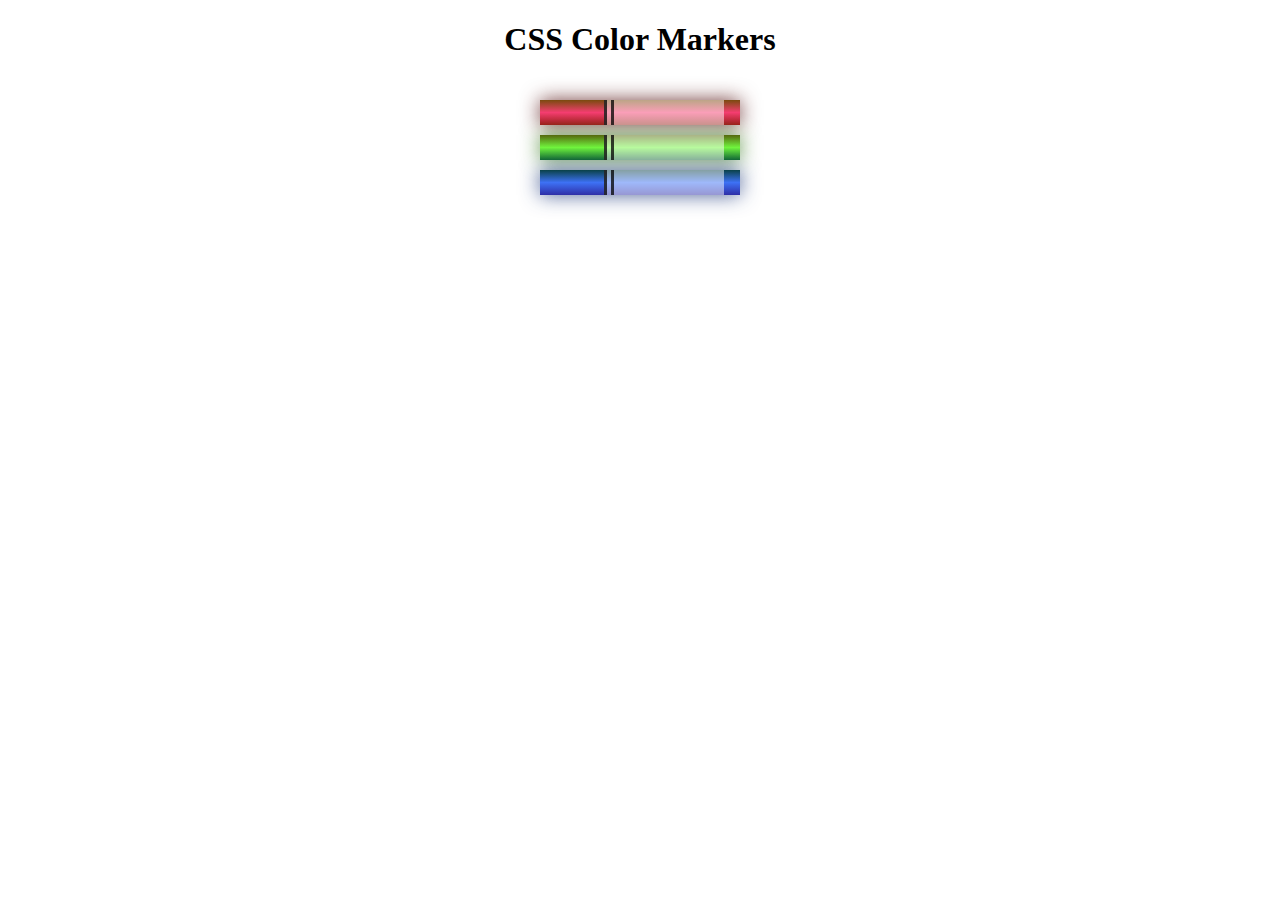
<file: 3.SetcoloredMarkers/index.html>
<!DOCTYPE html>
<html lang="en">
  <head>
    <meta charset="utf-8">
    <meta name="viewport" content="width=device-width, initial-scale=1.0">
    <title>Colored Markers</title>
    <link rel="stylesheet" href="styles.css">
  </head>
  <body>
    <h1>CSS Color Markers</h1>
    <div class="container">
      <div class="marker red">
        <div class="cap"></div>
        <div class="sleeve"></div>
      </div>
      <div class="marker green">
        <div class="cap"></div>
        <div class="sleeve"></div>
      </div>
      <div class="marker blue">
        <div class="cap"></div>
        <div class="sleeve"></div>
      </div>
    </div>
  </body>
</html>
</file>
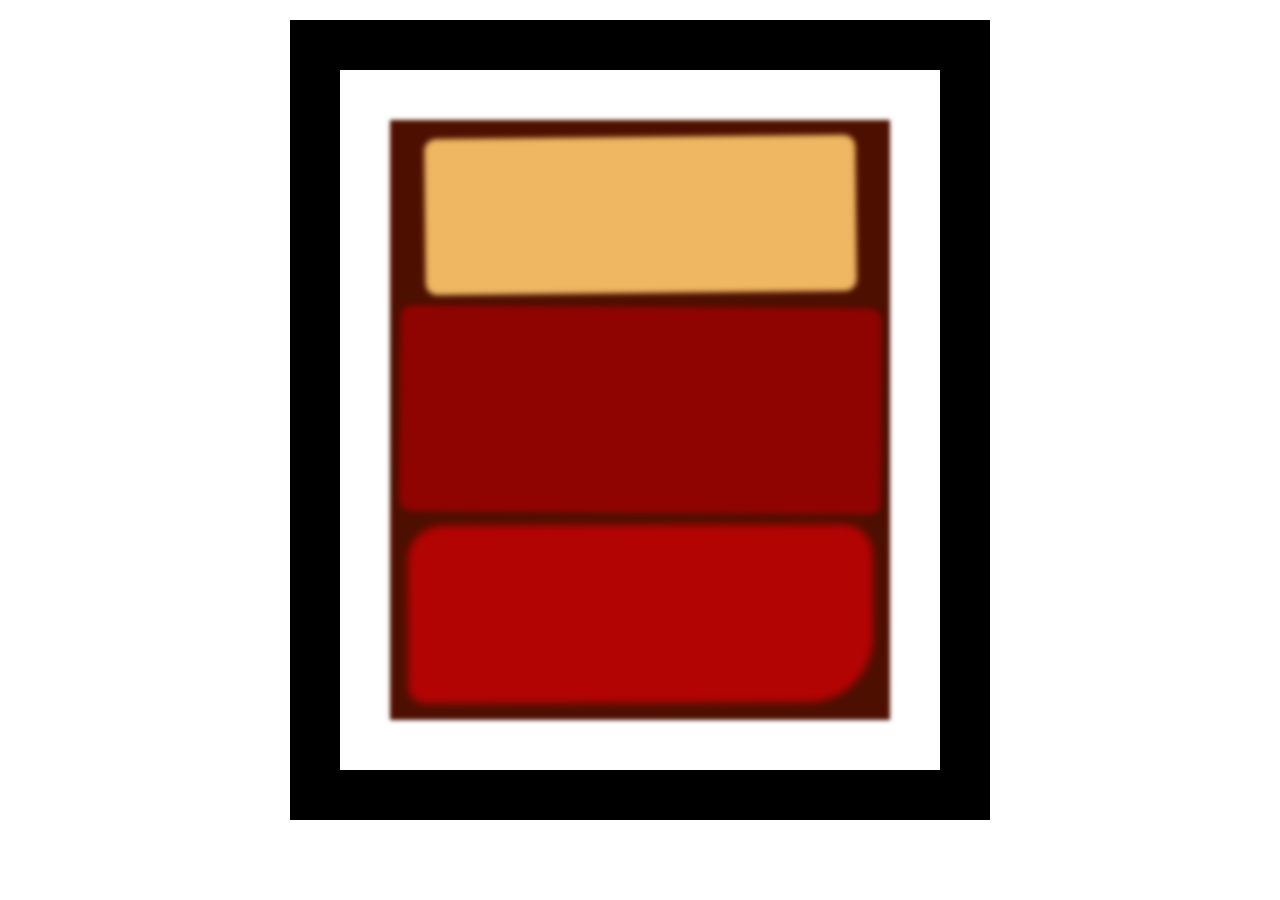
<file: 5.Box Model/index.html>
<!DOCTYPE html>

<html lang="en">

  <head>

    <meta charset="UTF-8">
    
    <title>Rothko Painting</title>

    <link href="styles.css" rel="stylesheet">

  </head>

  <body>

    <div class="frame">

            <div class="canvas">

        <div class="one"></div>

        <div class="two"></div>

        <div class="three"></div>

      </div>

    </div>

  </body>
  
</html>
</file>
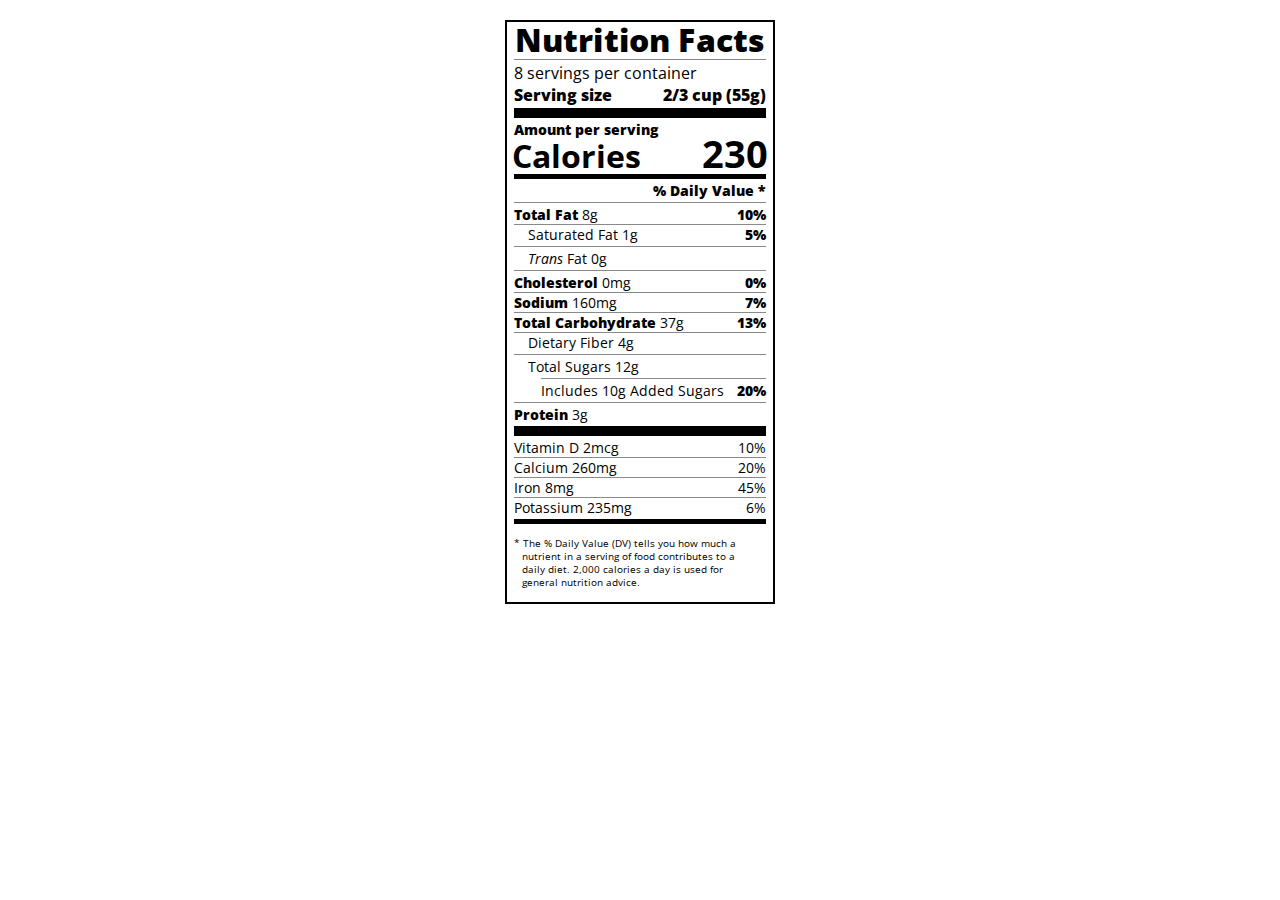
<file: 7. Tabela de nutrição/index.html>
<!DOCTYPE html>
<html lang="en">

<head>
  <meta charset="UTF-8">
  <title>Nutrition Label</title>
  <link href="https://fonts.googleapis.com/css?family=Open+Sans:400,700,800" rel="stylesheet">
  <link href="style.css" rel="stylesheet">
</head>

<body>
  <div class="label">
    <header>
      <h1 class="bold">Nutrition Facts</h1>
      <div class="divider"></div>
      <p>8 servings per container</p>
      <p class="bold">Serving size <span>2/3 cup (55g)</span></p>
    </header>
    <div class="divider large"></div>
    <div class="calories-info">
      <div class="left-container">
        <h2 class="bold small-text">Amount per serving</h2>
        <p>Calories</p>
      </div>
      <span>230</span>
    </div>
    <div class="divider medium"></div>
    <div class="daily-value small-text">
      <p class="bold right no-divider">% Daily Value *</p>
      <div class="divider"></div>
      <p><span><span class="bold">Total Fat</span> 8g</span> <span class="bold">10%</span></p>
      <p class="indent no-divider">Saturated Fat 1g <span class="bold">5%</span></p>
      <div class="divider"></div>
      <p class="indent no-divider"><span><i>Trans</i> Fat 0g</span></p>
      <div class="divider"></div>
      <p><span><span class="bold">Cholesterol</span> 0mg</span> <span class="bold">0%</span></p>
      <p><span><span class="bold">Sodium</span> 160mg</span> <span class="bold">7%</span></p>
      <p><span><span class="bold">Total Carbohydrate</span> 37g</span> <span class="bold">13%</span></p>
      <p class="indent no-divider">Dietary Fiber 4g</p>
      <div class="divider"></div>
      <p class="indent no-divider">Total Sugars 12g</p>
      <div class="divider double-indent"></div>
      <p class="double-indent no-divider">Includes 10g Added Sugars <span class="bold">20%</span></p>
      <div class="divider"></div>
      <p class="no-divider"><span><span class="bold">Protein</span> 3g</span></p>
      <div class="divider large"></div>
      <p>Vitamin D 2mcg <span>10%</span></p>
      <p>Calcium 260mg <span>20%</span></p>
      <p>Iron 8mg <span>45%</span></p>
      <p class="no-divider">Potassium 235mg <span>6%</span></p>
    </div>
    <div class="divider medium"></div>
    <p class="note">* The % Daily Value (DV) tells you how much a nutrient in a serving of food contributes to a daily
      diet. 2,000 calories a day is used for general nutrition advice.</p>
  </div>
</body>
</html>
</file>
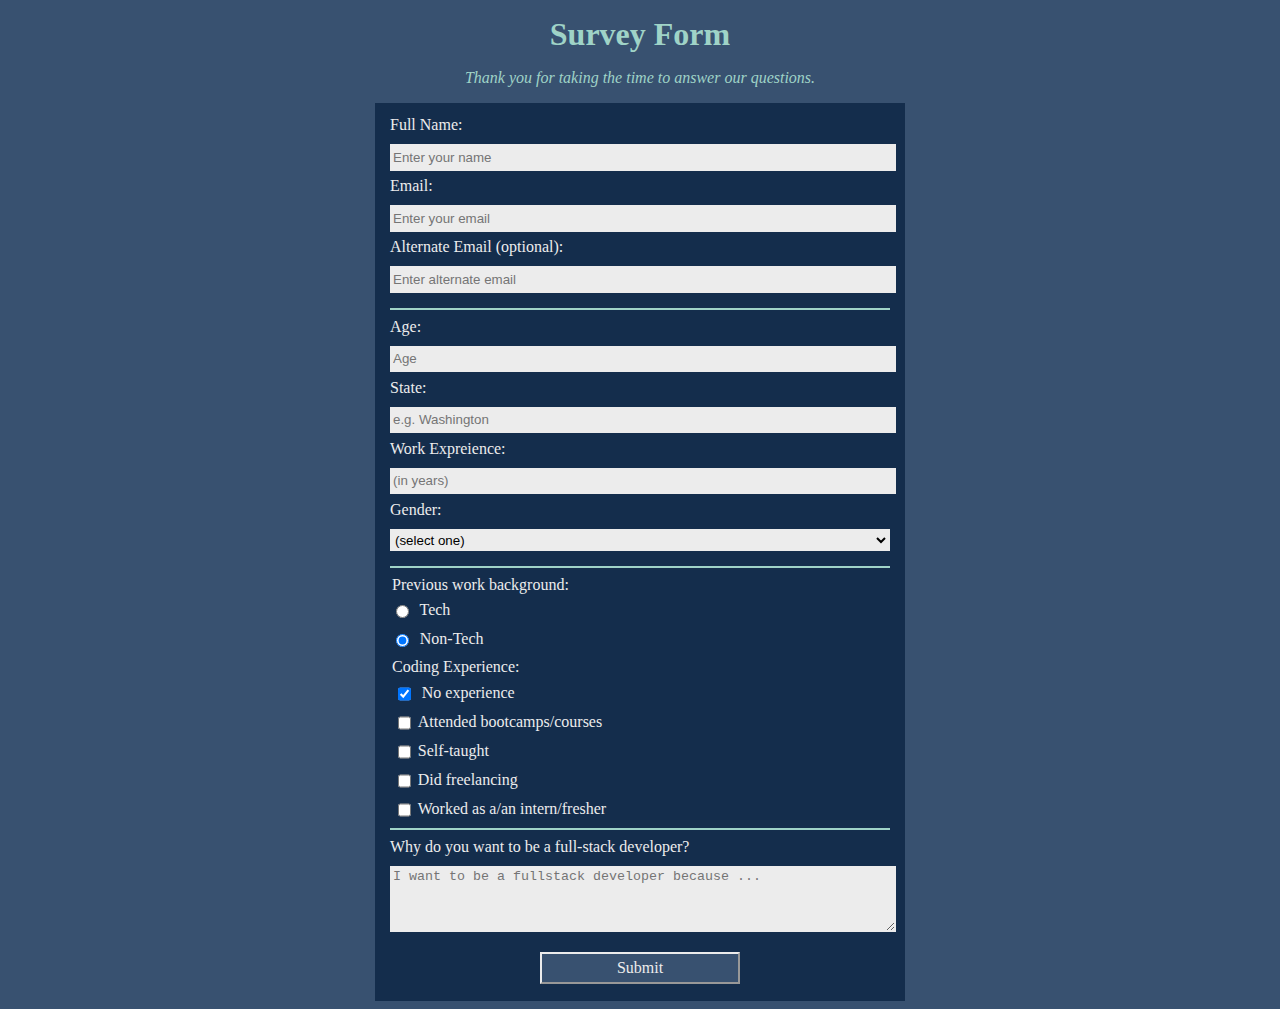
<file: Projeto final 1/index.html>
<!DOCTYPE html>

<html lang="en">

<head>

  <meta charset="UTF-8"/>
  <meta name="viewport" content="width= device width, initial-scale=1.0"/>

  <title>Survey Form</title>

  <link rel="stylesheet" href="styles.css">

  <body>

    <h1 id="title"><strong>Survey Form</strong></h1>

    <p id="description"><em>Thank you for taking the time to answer our questions.</em>
    </p>
    <div>

    <form id="survey-form">

      <label for="name">Full Name: <input id="name" name="full-name" type="text" placeholder="Enter your name" required/>
      </label>

      <label for="email">Email: <input id="email" name="email" type="email" placeholder="Enter your email" required/>
      </label>  

      <label id="email-label">Alternate Email (optional): <input id="email-label" name="alt-email" type="email" placeholder= "Enter alternate email" />
      </label>

      <hr></hr>

      <label>Age: <input id="number" type="number" min="13" max="100" placeholder="Age" required/>
      </label>

      <label id="name-label">State: <input id="name-label" name="state" type="text" placeholder="e.g. Washington" required/>
      </label>

      <label id="number-label">Work Expreience: <input id="number-label" name="work-exp" type="number" min="0" placeholder= "(in years)"/>
      </label>

    </label>

      <label>Gender: 

        <select id="dropdown" name="gender" required>

          <option>(select one)</option>
          <option>Male</option>
          <option>Female</option>
          <option>Others</option>
          <option>Prefer not to say<option>

        </select>

      </label>

      <hr></hr>

      <legend>Previous work background:</legend>

        <label><input type="radio" name="work-bg" value="yes" class="inline"> Tech</label>
        
        <label><input type="radio" name="work-bg" value="no" class="inline" checked> Non-Tech
        </label>

      <legend>Coding Experience:

        <label><input type="checkbox" value="0" class="inline" checked> No experience</label>

        <label><input type="checkbox" value="1a" class="inline">Attended bootcamps/courses</label>

        <label><input type="checkbox" value="1b" class="inline">Self-taught</label>

        <label><input type="checkbox" value="2" class="inline">Did freelancing</label>

        <label><input type="checkbox" value="3" class="inline">Worked as a/an intern/fresher</label>

      </legend>

      <hr></hr>

      <label>Why do you want to be a full-stack developer?<textarea placeholder="I want to be a fullstack developer because ..." rows="4"></textarea>
      </label>

      <button id="submit" type="submit">Submit</button>

      </div>

    </form>

  </body>
  
</html>
</file>
<file: 3.SetcoloredMarkers/styles.css>
h1 {
  text-align: center;
}

.container {
  background-color: rgb(255, 255, 255);
  padding: 10px 0;
}

.marker {
  width: 200px;
  height: 25px;
  margin: 10px auto;
}

.cap {
  width: 60px;
  height: 25px;
}

.sleeve {
  width: 110px;
  height: 25px;
  background-color: rgba(255, 255, 255, 0.5);
  border-left: 10px double rgba(0, 0, 0, 0.75);
}

.cap, .sleeve {
  display: inline-block;
}

.red {
  background: linear-gradient(
    rgb(122, 74, 14), 
    rgb(245, 62, 113),
     rgb(162, 27, 27));
  box-shadow: 0 0 20px 0 
  rgba(83, 14, 14, 0.8);
}

.green {
  background: linear-gradient(
    #55680D, 
    #71F53E, 
    #116C31);
  box-shadow: 0 0 20px 0
   #3B7E20CC;
}

.blue {
  background: linear-gradient(
    hsl(186, 76%, 16%),
     hsl(223, 90%, 60%), 
     hsl(240, 56%, 42%));
  box-shadow: 0 0 20px 0  
  hsla(223,59%,31%,0.8);
}
</file>
<file: 5.Box Model/styles.css>
.canvas 
{
    width: 500px;
    height: 600px;
    background-color: #4d0f00;
    overflow: hidden;
    filter: blur(2px);
  }
  
  .frame
   {
    border: 50px solid black;
    width: 500px;
    padding: 50px;
    margin: 20px auto;
  }
  
  .one 
  {
    width: 425px;
    height: 150px;
    background-color: #efb762;
    margin: 20px auto;
    box-shadow: 0 0 3px 3px #efb762;
    border-radius: 9px;
    transform: rotate(-0.6deg);
  }
  
  .two 
  {
    width: 475px;
    height: 200px;
    background-color: #8f0401;
    margin: 0 auto 20px;
    box-shadow: 0 0 3px 3px #8f0401;
    border-radius: 8px 10px;
    transform: rotate(0.4deg);
  }
  
  .one, .two 
  {
    filter: blur(1px);
  }
  
  .three 
  {
    width: 91%;
    height: 28%;
    background-color: #b20403;
    margin: auto;
    filter: blur(2px);
    box-shadow: 0 0 5px 5px #b20403;
    border-radius: 30px 25px 60px 12px;
   transform: rotate(-0.2deg);
  }
</file>
<file: 7. Tabela de nutrição/style.css>
* {
    box-sizing: border-box;
  }
  
  html {
    font-size: 16px;
  }
  
  body {
    font-family: 'Open Sans', sans-serif;
  }
  
  .label {
    border: 2px solid black;
    width: 270px;
    margin: 20px auto;
    padding: 0 7px;
  }
  
  header h1 {
    text-align: center;
    margin: -4px 0;
    letter-spacing: 0.15px
  }
  
  p {
    margin: 0;
    display: flex;
    justify-content: space-between;
  }
  
  .divider {
    border-bottom: 1px solid #888989;
    margin: 2px 0;
  }
  
  .bold {
    font-weight: 800;
  }
  
  .large {
    height: 10px;
  }
  
  .large, .medium {
    background-color: black;
    border: 0;
  }
  
  .medium {
    height: 5px;
  }
  
  .small-text {
    font-size: 0.85rem;
  }
  
  
  .calories-info {
    display: flex;
    justify-content: space-between;
    align-items: flex-end;
  }
  
  .calories-info h2 {
    margin: 0;
  }
  
  .left-container p {
    margin: -5px -2px;
    font-size: 2em;
    font-weight: 700;
  }
  
  .calories-info span {
    margin: -7px -2px;
    font-size: 2.4em;
    font-weight: 700;
  }
  
  .right {
    justify-content: flex-end;
  }
  
  .indent {
    margin-left: 1em;
  }
  
  .double-indent {
    margin-left: 2em;
  }
  
  .daily-value p:not(.no-divider) {
    border-bottom: 1px solid #888989;
  }
  
  .note {
    font-size: 0.6rem;
    margin: 5px 0;
    padding: 8px;
    text-indent: -8px;
  }
</file>
<file: Projeto final 1/styles.css>
/* file: styles.css */
body
 {
    background-color: #385170;
    Font-family: Georgia;
  }
  
  div 
  {
    background-color: #142d4c;
    width: 80%;
    max-width: 500px;
    margin: auto;
    padding: 7px 15px 1px 15px;
    color: #ececec;
  }
  
  h1, p 
  {
    text-align: center;
    margin: 1rem auto;
    color: #9fd3c7
  }
  
  label {
    display: block;
    margin: 0.4rem 0;
  }
  
  input, textarea, select 
  {
    min-height: 1.7em;
    width: 100%;
    margin: 10px 0 0 0;
    background-color: #ececec;
    border: 1px solid #ececec;
  }
  
  hr 
  {
    border: 1.5px double #9fd3c7;
    margin-top: 0.9rem;
  }
  
  hr:last-of-type
   {
    margin-top: 5px;
  }
  
  .inline
   {
    width: unset;
    margin: 0 0.4rem;
    vertical-align: middle;
  }
  
  button
   {
    margin: 1rem auto;
    font-family: Georgia;
    background-color: #385170;
    border-color: #ececec;
    color: #ececec;
    width: 40%;
    height: 2rem;
    font-size: 16px;
    display: block;
  }
</file>
